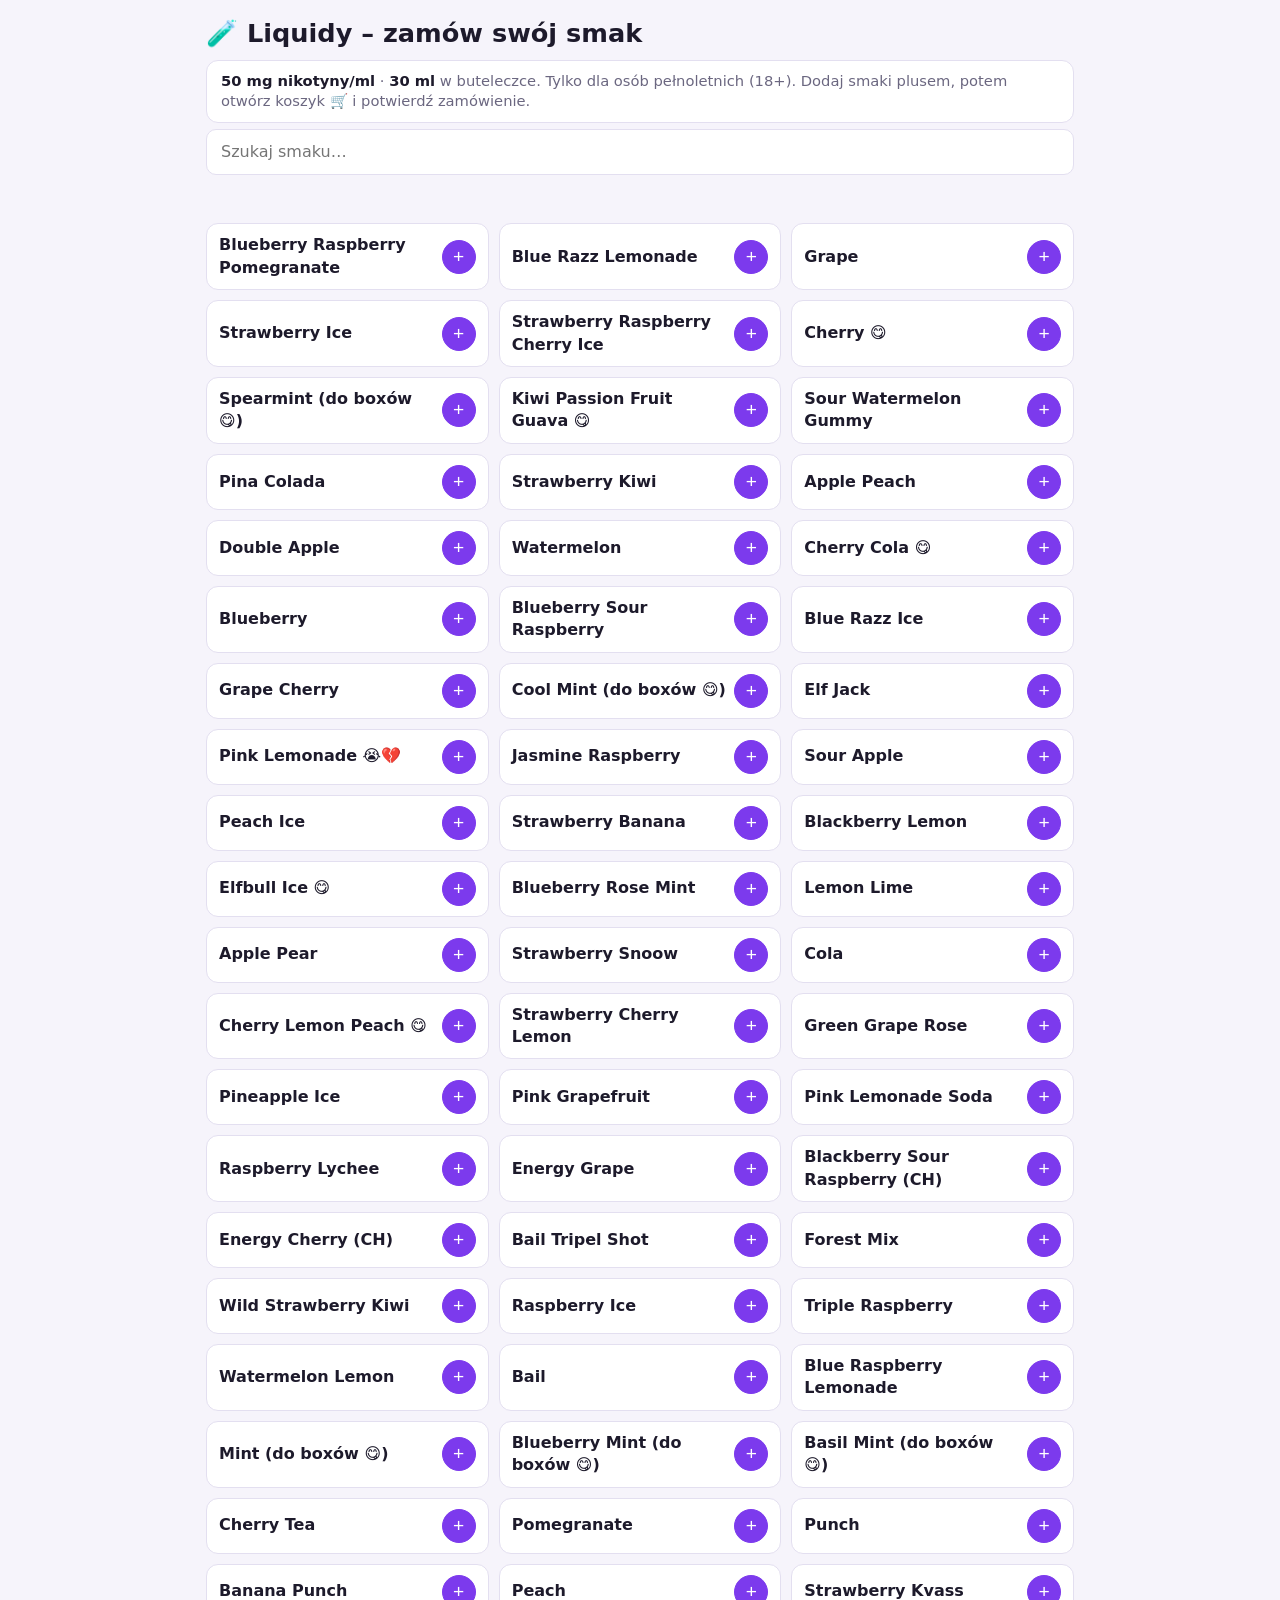
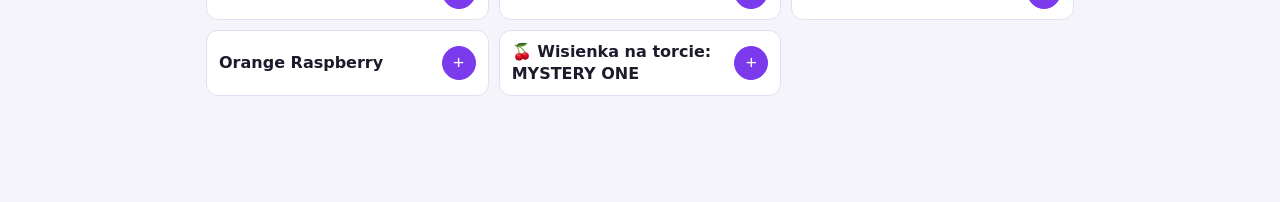
<file: index.html>
<!DOCTYPE html>
<html lang="pl"><head><meta charset="utf-8"><meta name="viewport" content="width=device-width,initial-scale=1">
<title>Liquidy – zamówienia</title><style>
:root{--bg:#f6f4fb;--card:#fff;--tx:#1d1a2b;--mut:#6b6780;--ac:#7c3aed;--acx:#fff;--bd:#e3dff0;--ok:#16a34a;--er:#dc2626}
@media(prefers-color-scheme:dark){:root{--bg:#14111f;--card:#1e1a2e;--tx:#f1eefb;--mut:#a39fbb;--ac:#a78bfa;--acx:#14111f;--bd:#322c4a;--ok:#4ade80;--er:#f87171}}
*{box-sizing:border-box}
body{margin:0;background:var(--bg);color:var(--tx);font:16px/1.4 system-ui,-apple-system,"Segoe UI",Roboto,sans-serif;padding-bottom:90px}
header,main{max-width:900px;margin:auto;padding:16px}
h1{margin:0 0 8px;font-size:1.6rem}
.info{background:var(--card);border:1px solid var(--bd);border-radius:12px;padding:10px 14px;color:var(--mut);font-size:.92rem}
.info b{color:var(--tx)}
input,textarea{width:100%;padding:11px 14px;border-radius:10px;border:1px solid var(--bd);background:var(--card);color:var(--tx);font:inherit;margin:6px 0}
.grid{display:grid;grid-template-columns:repeat(auto-fill,minmax(250px,1fr));gap:10px;margin-top:10px}
.fl{background:var(--card);border:1px solid var(--bd);border-radius:12px;padding:10px 12px;display:flex;align-items:center;justify-content:space-between;gap:8px}
.fl.sel{border-color:var(--ac);box-shadow:0 0 0 1px var(--ac)}
.fl .n{font-weight:600}
.q{display:flex;align-items:center;gap:8px;flex-shrink:0}
.q button{width:34px;height:34px;border-radius:50%;border:1px solid var(--bd);background:var(--bg);color:var(--tx);font-size:1.2rem;cursor:pointer}
.q button.p{background:var(--ac);color:var(--acx);border-color:var(--ac)}
.q span{min-width:18px;text-align:center;font-weight:700}
.btn{padding:12px 18px;border:0;border-radius:10px;background:var(--ac);color:var(--acx);font:inherit;font-weight:700;cursor:pointer}
.btn.sec{background:var(--bg);color:var(--tx);border:1px solid var(--bd)}
.cartbtn{position:fixed;right:16px;bottom:calc(16px + env(safe-area-inset-bottom,0px));z-index:5;box-shadow:0 4px 14px rgba(0,0,0,.3);display:none}
.cartbtn.show{display:block}
.modal{position:fixed;inset:0;background:rgba(0,0,0,.55);display:none;align-items:center;justify-content:center;padding:16px;z-index:10}
.modal.show{display:flex}
.box{background:var(--card);border-radius:14px;padding:18px;max-width:460px;width:100%;max-height:90vh;overflow:auto}
.box h2{margin:0 0 10px}
.row{display:flex;gap:8px;margin-top:12px}.row .btn{flex:1}
.ci{display:flex;justify-content:space-between;align-items:center;gap:8px;padding:8px 0;border-bottom:1px solid var(--bd)}
.rm{background:none;border:0;color:var(--er);cursor:pointer;font-size:1.1rem}
.ok{color:var(--ok)}.er{color:var(--er)}.mut{color:var(--mut)}
.sum{display:flex;gap:10px;margin:12px 0;flex-wrap:wrap}
.sum div{flex:1;min-width:130px;background:var(--card);border:1px solid var(--bd);border-radius:12px;padding:12px}
.sum b{font-size:1.5rem;display:block}
table{width:100%;border-collapse:collapse;background:var(--card);border-radius:12px;overflow:hidden}
td,th{padding:9px 12px;border-bottom:1px solid var(--bd);text-align:left}
th{color:var(--mut);font-size:.8rem;text-transform:uppercase}
td.r{text-align:right;font-weight:700}
.ord{background:var(--card);border:1px solid var(--bd);border-radius:12px;padding:10px 12px;margin-bottom:8px}
.hide{display:none!important}

</style></head>
<body>
<header>
<h1>🧪 Liquidy – zamów swój smak</h1>
<div class="info"><b>50 mg nikotyny/ml</b> · <b>30 ml</b> w buteleczce. Tylko dla osób pełnoletnich (18+). Dodaj smaki plusem, potem otwórz koszyk 🛒 i potwierdź zamówienie.</div>
<input id="search" type="search" placeholder="Szukaj smaku…">
</header>
<main><div class="grid" id="grid"></div></main>

<button class="btn cartbtn" id="cartBtn">🛒 Koszyk (<span id="cCnt">0</span>)</button>

<div class="modal" id="mCart"><div class="box">
<h2>🛒 Twój koszyk</h2>
<div id="cItems"></div>
<p><b>Razem: <span id="cTot">0</span> szt.</b></p>
<input id="name" placeholder="Twoje imię / ksywka (wymagane)" maxlength="40">
<input id="note" placeholder="Uwagi (opcjonalnie)" maxlength="120">
<p id="err" class="er hide"></p>
<div class="row"><button class="btn sec" id="cBack">Wróć do smaków</button><button class="btn" id="cOk">Potwierdzam</button></div>
</div></div>

<div class="modal" id="mDone"><div class="box">
<h2 class="ok">✅ Zamówienie przyjęte!</h2>
<p id="dTxt"></p>
<div id="fb" class="hide"><p>Skopiuj ten kod i wyślij go adminowi:</p><textarea id="code" rows="3" readonly></textarea><div class="row"><button class="btn" id="cp">Kopiuj kod</button></div></div>
<div class="row"><button class="btn sec" id="dClose">Zamknij</button></div>
</div></div>

<script>
// === USTAWIENIA ===
// Wklej tu adres swojej bazy Firebase Realtime Database (bez ukośnika na końcu), np.:
// "https://moje-liquidy-default-rtdb.europe-west1.firebasedatabase.app"
const DB_URL = "";

// Lista smaków
const FLAVORS = [
"Blueberry Raspberry Pomegranate","Blue Razz Lemonade","Grape","Strawberry Ice","Strawberry Raspberry Cherry Ice","Cherry 😋","Spearmint (do boxów 😋)","Kiwi Passion Fruit Guava 😋","Sour Watermelon Gummy","Pina Colada","Strawberry Kiwi","Apple Peach","Double Apple","Watermelon","Cherry Cola 😋","Blueberry","Blueberry Sour Raspberry","Blue Razz Ice","Grape Cherry","Cool Mint (do boxów 😋)","Elf Jack","Pink Lemonade 😭💔","Jasmine Raspberry","Sour Apple","Peach Ice","Strawberry Banana","Blackberry Lemon","Elfbull Ice 😋","Blueberry Rose Mint","Lemon Lime","Apple Pear","Strawberry Snoow","Cola","Cherry Lemon Peach 😋","Strawberry Cherry Lemon","Green Grape Rose","Pineapple Ice","Pink Grapefruit","Pink Lemonade Soda","Raspberry Lychee","Energy Grape","Blackberry Sour Raspberry (CH)","Energy Cherry (CH)","Bail Tripel Shot","Forest Mix","Wild Strawberry Kiwi","Raspberry Ice","Triple Raspberry","Watermelon Lemon","Bail","Blue Raspberry Lemonade","Mint (do boxów 😋)","Blueberry Mint (do boxów 😋)","Basil Mint (do boxów 😋)","Cherry Tea","Pomegranate","Punch","Banana Punch","Peach","Strawberry Kvass","Orange Raspberry","🍒 Wisienka na torcie: MYSTERY ONE"];

// SHA-256 hasła admina (hasło: Liquid-Boss-7391). Żeby zmienić: wygeneruj nowy hash SHA-256 swojego hasła.
const ADMIN_HASH = "7f725ffcaac331e0172cb92298847fd486e51ba7f761ba14aeb4ee8aa30b8a2c";

</script>
<script>
const $=id=>document.getElementById(id);
const cart={};
function render(){
  const q=$('search').value.toLowerCase();$('grid').innerHTML='';
  FLAVORS.forEach((f,i)=>{
    if(q&&!f.toLowerCase().includes(q))return;
    const n=cart[i]||0,d=document.createElement('div');d.className='fl'+(n?' sel':'');
    d.innerHTML='<div class="n"></div><div class="q"></div>';d.firstChild.textContent=f;
    const qq=d.lastChild;
    if(n){const m=document.createElement('button');m.textContent='−';m.onclick=()=>chg(i,-1);qq.append(m);const s=document.createElement('span');s.textContent=n;qq.append(s)}
    const p=document.createElement('button');p.className='p';p.textContent='+';p.onclick=()=>chg(i,1);qq.append(p);
    $('grid').append(d);
  });
  const t=Object.values(cart).reduce((a,b)=>a+b,0);
  $('cCnt').textContent=t;$('cartBtn').classList.toggle('show',t>0);
}
function chg(i,d){cart[i]=Math.max(0,Math.min(20,(cart[i]||0)+d));if(!cart[i])delete cart[i];render();if($('mCart').classList.contains('show'))renderCart()}
function renderCart(){
  const box=$('cItems');box.innerHTML='';let t=0;
  const ids=Object.keys(cart);
  if(!ids.length){box.innerHTML='<p class="mut">Koszyk jest pusty.</p>'}
  ids.forEach(i=>{
    t+=cart[i];
    const r=document.createElement('div');r.className='ci';
    const l=document.createElement('span');l.textContent=FLAVORS[i];
    const q=document.createElement('div');q.className='q';
    const m=document.createElement('button');m.textContent='−';m.onclick=()=>chg(i,-1);
    const s=document.createElement('span');s.textContent=cart[i];
    const p=document.createElement('button');p.className='p';p.textContent='+';p.onclick=()=>chg(i,1);
    const x=document.createElement('button');x.className='rm';x.textContent='🗑';x.onclick=()=>{delete cart[i];render();renderCart()};
    q.append(m,s,p,x);r.append(l,q);box.append(r);
  });
  $('cTot').textContent=t;
  if(!ids.length)$('mCart').classList.remove('show');
}
$('search').oninput=render;
$('cartBtn').onclick=()=>{renderCart();$('mCart').classList.add('show')};
$('cBack').onclick=()=>$('mCart').classList.remove('show');
$('dClose').onclick=()=>$('mDone').classList.remove('show');
$('cOk').onclick=async()=>{
  const name=$('name').value.trim();
  if(!name){$('err').textContent='Wpisz imię lub ksywkę.';$('err').classList.remove('hide');return}
  $('err').classList.add('hide');
  const items={};Object.entries(cart).forEach(([i,n])=>items[FLAVORS[i]]=n);
  const order={name,note:$('note').value.trim(),items,ts:Date.now()};
  let saved=false;
  if(DB_URL){try{const r=await fetch(DB_URL+'/orders.json',{method:'POST',body:JSON.stringify(order)});saved=r.ok}catch(e){}}
  $('mCart').classList.remove('show');
  $('fb').classList.toggle('hide',saved);
  if(!saved)$('code').value='LQ:'+btoa(unescape(encodeURIComponent(JSON.stringify(order))));
  $('dTxt').textContent=saved?'Dzięki, '+name+'! Admin zobaczy Twoje zamówienie.':'Nie udało się zapisać automatycznie – przekaż zamówienie adminowi ręcznie.';
  $('mDone').classList.add('show');
  for(const k in cart)delete cart[k];render();
};
$('cp').onclick=()=>{$('code').select();try{navigator.clipboard.writeText($('code').value)}catch(e){document.execCommand('copy')}$('cp').textContent='Skopiowano ✓'};
render();
</script></body></html>
</file>
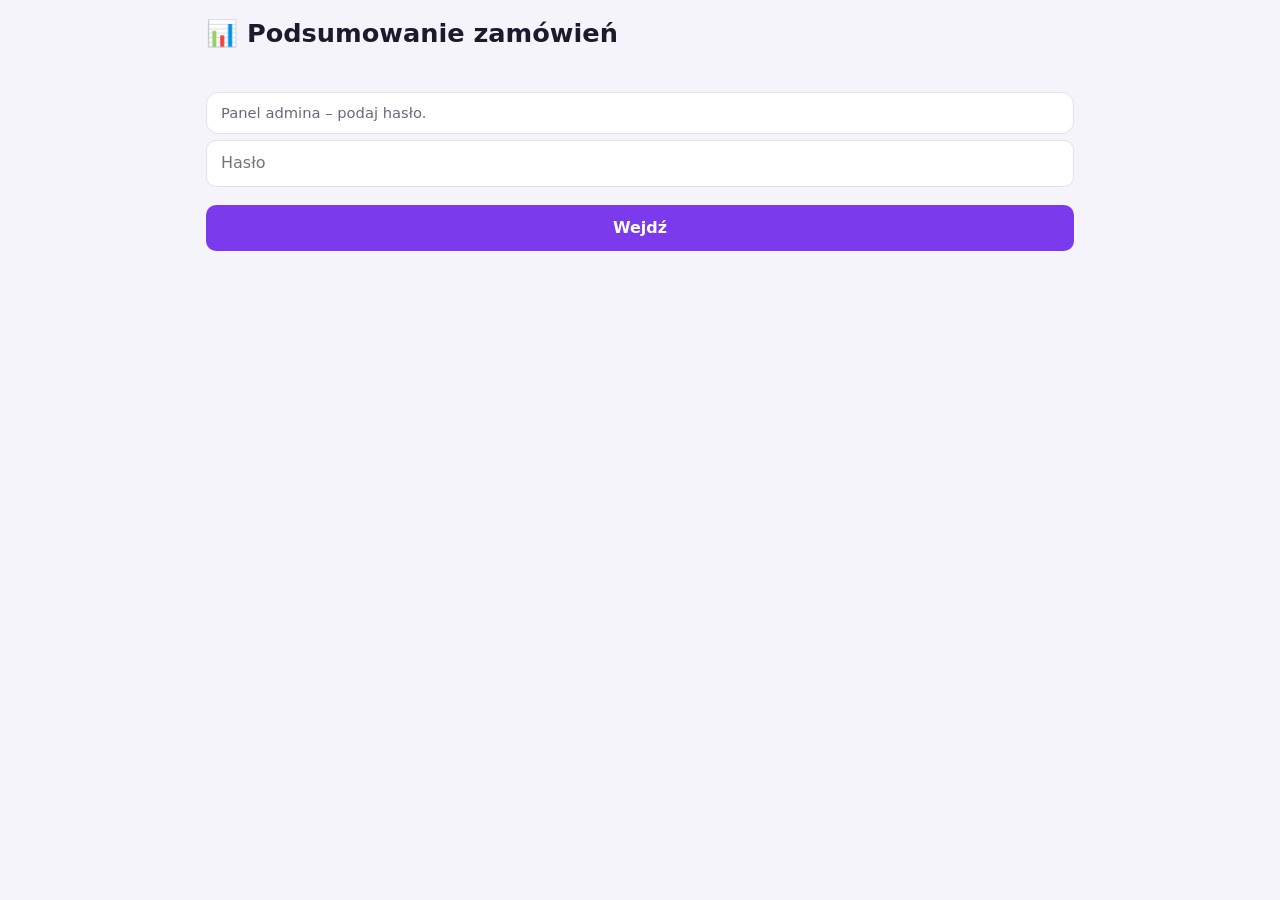
<file: admin.html>
<!DOCTYPE html>
<html lang="pl"><head><meta charset="utf-8"><meta name="viewport" content="width=device-width,initial-scale=1">
<meta name="robots" content="noindex"><title>Admin – podsumowanie</title><style>
:root{--bg:#f6f4fb;--card:#fff;--tx:#1d1a2b;--mut:#6b6780;--ac:#7c3aed;--acx:#fff;--bd:#e3dff0;--ok:#16a34a;--er:#dc2626}
@media(prefers-color-scheme:dark){:root{--bg:#14111f;--card:#1e1a2e;--tx:#f1eefb;--mut:#a39fbb;--ac:#a78bfa;--acx:#14111f;--bd:#322c4a;--ok:#4ade80;--er:#f87171}}
*{box-sizing:border-box}
body{margin:0;background:var(--bg);color:var(--tx);font:16px/1.4 system-ui,-apple-system,"Segoe UI",Roboto,sans-serif;padding-bottom:90px}
header,main{max-width:900px;margin:auto;padding:16px}
h1{margin:0 0 8px;font-size:1.6rem}
.info{background:var(--card);border:1px solid var(--bd);border-radius:12px;padding:10px 14px;color:var(--mut);font-size:.92rem}
.info b{color:var(--tx)}
input,textarea{width:100%;padding:11px 14px;border-radius:10px;border:1px solid var(--bd);background:var(--card);color:var(--tx);font:inherit;margin:6px 0}
.grid{display:grid;grid-template-columns:repeat(auto-fill,minmax(250px,1fr));gap:10px;margin-top:10px}
.fl{background:var(--card);border:1px solid var(--bd);border-radius:12px;padding:10px 12px;display:flex;align-items:center;justify-content:space-between;gap:8px}
.fl.sel{border-color:var(--ac);box-shadow:0 0 0 1px var(--ac)}
.fl .n{font-weight:600}
.q{display:flex;align-items:center;gap:8px;flex-shrink:0}
.q button{width:34px;height:34px;border-radius:50%;border:1px solid var(--bd);background:var(--bg);color:var(--tx);font-size:1.2rem;cursor:pointer}
.q button.p{background:var(--ac);color:var(--acx);border-color:var(--ac)}
.q span{min-width:18px;text-align:center;font-weight:700}
.btn{padding:12px 18px;border:0;border-radius:10px;background:var(--ac);color:var(--acx);font:inherit;font-weight:700;cursor:pointer}
.btn.sec{background:var(--bg);color:var(--tx);border:1px solid var(--bd)}
.cartbtn{position:fixed;right:16px;bottom:calc(16px + env(safe-area-inset-bottom,0px));z-index:5;box-shadow:0 4px 14px rgba(0,0,0,.3);display:none}
.cartbtn.show{display:block}
.modal{position:fixed;inset:0;background:rgba(0,0,0,.55);display:none;align-items:center;justify-content:center;padding:16px;z-index:10}
.modal.show{display:flex}
.box{background:var(--card);border-radius:14px;padding:18px;max-width:460px;width:100%;max-height:90vh;overflow:auto}
.box h2{margin:0 0 10px}
.row{display:flex;gap:8px;margin-top:12px}.row .btn{flex:1}
.ci{display:flex;justify-content:space-between;align-items:center;gap:8px;padding:8px 0;border-bottom:1px solid var(--bd)}
.rm{background:none;border:0;color:var(--er);cursor:pointer;font-size:1.1rem}
.ok{color:var(--ok)}.er{color:var(--er)}.mut{color:var(--mut)}
.sum{display:flex;gap:10px;margin:12px 0;flex-wrap:wrap}
.sum div{flex:1;min-width:130px;background:var(--card);border:1px solid var(--bd);border-radius:12px;padding:12px}
.sum b{font-size:1.5rem;display:block}
table{width:100%;border-collapse:collapse;background:var(--card);border-radius:12px;overflow:hidden}
td,th{padding:9px 12px;border-bottom:1px solid var(--bd);text-align:left}
th{color:var(--mut);font-size:.8rem;text-transform:uppercase}
td.r{text-align:right;font-weight:700}
.ord{background:var(--card);border:1px solid var(--bd);border-radius:12px;padding:10px 12px;margin-bottom:8px}
.hide{display:none!important}

</style></head>
<body>
<header><h1>📊 Podsumowanie zamówień</h1></header>
<main>
<section id="login"><div class="info">Panel admina – podaj hasło.</div>
<input id="pw" type="password" placeholder="Hasło" autocomplete="current-password">
<p id="lerr" class="er hide">Złe hasło.</p>
<div class="row"><button class="btn" id="go">Wejdź</button></div></section>

<section id="panel" class="hide">
<div class="row" style="margin:0 0 8px"><button class="btn sec" id="refresh">🔄 Odśwież</button><a class="btn sec" href="index.html" style="text-align:center;text-decoration:none">← Sklep</a></div>
<p id="status" class="mut"></p>
<div class="sum"><div><b id="sBot">0</b>butelek razem</div><div><b id="sOrd">0</b>zamówień</div><div><b id="sFl">0</b>różnych smaków</div></div>
<h3>Co i ile zamówiono</h3>
<div style="overflow-x:auto"><table><thead><tr><th>Smak</th><th style="text-align:right">Szt.</th></tr></thead><tbody id="sumBody"></tbody></table></div>
<h3>Kto co zamówił</h3><div id="ordList"></div>
<h3>Import z kodów</h3>
<p class="mut" style="margin:0">Jeśli ktoś przysłał kod zamówienia (zaczyna się od LQ:), wklej go tu – po jednym w linii.</p>
<textarea id="imp" rows="3"></textarea>
<div class="row"><button class="btn" id="impBtn">Dodaj do podsumowania</button></div>
</section>
</main>
<script>
// === USTAWIENIA ===
// Wklej tu adres swojej bazy Firebase Realtime Database (bez ukośnika na końcu), np.:
// "https://moje-liquidy-default-rtdb.europe-west1.firebasedatabase.app"
const DB_URL = "";

// Lista smaków
const FLAVORS = [
"Blueberry Raspberry Pomegranate","Blue Razz Lemonade","Grape","Strawberry Ice","Strawberry Raspberry Cherry Ice","Cherry 😋","Spearmint (do boxów 😋)","Kiwi Passion Fruit Guava 😋","Sour Watermelon Gummy","Pina Colada","Strawberry Kiwi","Apple Peach","Double Apple","Watermelon","Cherry Cola 😋","Blueberry","Blueberry Sour Raspberry","Blue Razz Ice","Grape Cherry","Cool Mint (do boxów 😋)","Elf Jack","Pink Lemonade 😭💔","Jasmine Raspberry","Sour Apple","Peach Ice","Strawberry Banana","Blackberry Lemon","Elfbull Ice 😋","Blueberry Rose Mint","Lemon Lime","Apple Pear","Strawberry Snoow","Cola","Cherry Lemon Peach 😋","Strawberry Cherry Lemon","Green Grape Rose","Pineapple Ice","Pink Grapefruit","Pink Lemonade Soda","Raspberry Lychee","Energy Grape","Blackberry Sour Raspberry (CH)","Energy Cherry (CH)","Bail Tripel Shot","Forest Mix","Wild Strawberry Kiwi","Raspberry Ice","Triple Raspberry","Watermelon Lemon","Bail","Blue Raspberry Lemonade","Mint (do boxów 😋)","Blueberry Mint (do boxów 😋)","Basil Mint (do boxów 😋)","Cherry Tea","Pomegranate","Punch","Banana Punch","Peach","Strawberry Kvass","Orange Raspberry","🍒 Wisienka na torcie: MYSTERY ONE"];

// SHA-256 hasła admina (hasło: Liquid-Boss-7391). Żeby zmienić: wygeneruj nowy hash SHA-256 swojego hasła.
const ADMIN_HASH = "7f725ffcaac331e0172cb92298847fd486e51ba7f761ba14aeb4ee8aa30b8a2c";

</script>
<script>
const $=id=>document.getElementById(id);
let orders=[],imported=[],timer=null;
async function sha(s){const b=await crypto.subtle.digest('SHA-256',new TextEncoder().encode(s));return[...new Uint8Array(b)].map(x=>x.toString(16).padStart(2,'0')).join('')}
async function login(){
  if(await sha($('pw').value)===ADMIN_HASH){sessionStorage.setItem('lqa',ADMIN_HASH);openPanel()}else $('lerr').classList.remove('hide');
}
function openPanel(){$('login').classList.add('hide');$('panel').classList.remove('hide');load();timer=setInterval(load,20000)}
async function load(){
  if(!DB_URL){$('status').textContent='Brak DB_URL w config.js – baza nie jest podłączona.';draw();return}
  try{
    const r=await fetch(DB_URL+'/orders.json');const d=await r.json();
    orders=d?Object.values(d):[];$('status').textContent='Zaktualizowano: '+new Date().toLocaleTimeString('pl-PL');
  }catch(e){$('status').textContent='Błąd połączenia z bazą.'}
  draw();
}
function draw(){
  const all=orders.concat(imported),tot={};let bot=0;
  all.forEach(o=>Object.entries(o.items||{}).forEach(([f,n])=>{tot[f]=(tot[f]||0)+n;bot+=n}));
  $('sBot').textContent=bot;$('sOrd').textContent=all.length;$('sFl').textContent=Object.keys(tot).length;
  const tb=$('sumBody');tb.innerHTML='';
  const ent=Object.entries(tot).sort((a,b)=>b[1]-a[1]);
  if(!ent.length)tb.innerHTML='<tr><td colspan="2" class="mut">Na razie brak zamówień.</td></tr>';
  ent.forEach(([f,n])=>{const tr=document.createElement('tr'),a=document.createElement('td'),b=document.createElement('td');a.textContent=f;b.className='r';b.textContent=n;tr.append(a,b);tb.append(tr)});
  const ol=$('ordList');ol.innerHTML='';
  all.slice().sort((a,b)=>b.ts-a.ts).forEach(o=>{
    const d=document.createElement('div');d.className='ord';
    const h=document.createElement('b');h.textContent=o.name;
    const s=document.createElement('small');s.className='mut';s.textContent=' · '+new Date(o.ts).toLocaleString('pl-PL');
    const l=document.createElement('div');l.textContent=Object.entries(o.items||{}).map(([f,n])=>n+'× '+f).join(', ');
    d.append(h,s,l);
    if(o.note){const n=document.createElement('small');n.className='mut';n.textContent='Uwagi: '+o.note;d.append(n)}
    ol.append(d);
  });
}
$('go').onclick=login;$('pw').onkeydown=e=>{if(e.key==='Enter')login()};
$('refresh').onclick=load;
$('impBtn').onclick=()=>{
  $('imp').value.split(/\n+/).map(x=>x.trim()).filter(x=>x.startsWith('LQ:')).forEach(x=>{try{const o=JSON.parse(decodeURIComponent(escape(atob(x.slice(3)))));if(o&&o.items)imported.push(o)}catch(e){}});
  $('imp').value='';draw();
};
if(sessionStorage.getItem('lqa')===ADMIN_HASH)openPanel();
</script></body></html>
</file>
